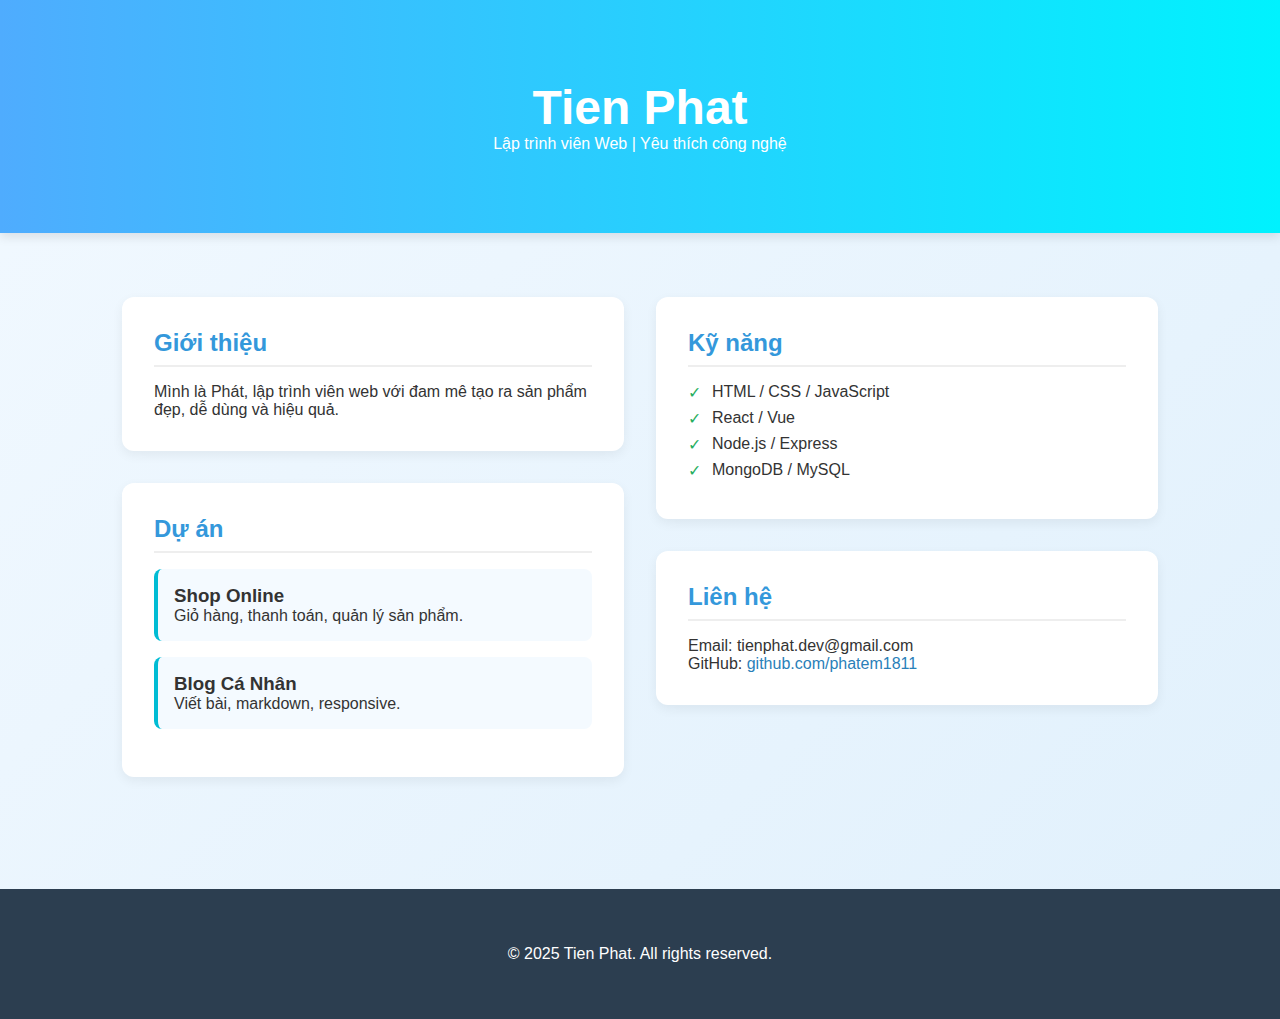
<file: index.html>
<!DOCTYPE html>
<html lang="vi">
<head>
  <meta charset="UTF-8" />
  <meta name="viewport" content="width=device-width, initial-scale=1.0" />
  <title>Portfolio | Tien Phat</title>
  <link rel="stylesheet" href="style.css" />
</head>
<body>
  <header>
    <div class="container">
      <h1>Tien Phat</h1>
      <p>Lập trình viên Web | Yêu thích công nghệ</p>
    </div>
  </header>

  <main class="grid-layout container">
    <!-- Cột trái -->
    <div class="left-column">
      <section class="about">
        <h2>Giới thiệu</h2>
        <p>Mình là Phát, lập trình viên web với đam mê tạo ra sản phẩm đẹp, dễ dùng và hiệu quả.</p>
      </section>

      <section class="projects">
        <h2>Dự án</h2>
        <div class="project">
          <h3>Shop Online</h3>
          <p>Giỏ hàng, thanh toán, quản lý sản phẩm.</p>
        </div>
        <div class="project">
          <h3>Blog Cá Nhân</h3>
          <p>Viết bài, markdown, responsive.</p>
        </div>
      </section>
    </div>

    <!-- Cột phải -->
    <div class="right-column">
      <section class="skills">
        <h2>Kỹ năng</h2>
        <ul>
          <li>HTML / CSS / JavaScript</li>
          <li>React / Vue</li>
          <li>Node.js / Express</li>
          <li>MongoDB / MySQL</li>
        </ul>
      </section>

      <section class="contact">
        <h2>Liên hệ</h2>
        <p>Email: tienphat.dev@gmail.com</p>
        <p>GitHub: <a href="https://github.com/phatem1811" target="_blank">github.com/phatem1811</a></p>
      </section>
    </div>
  </main>

  <footer>
    <div class="container">
      <p>&copy; 2025 Tien Phat. All rights reserved.</p>
    </div>
  </footer>
</body>
</html>
</file>
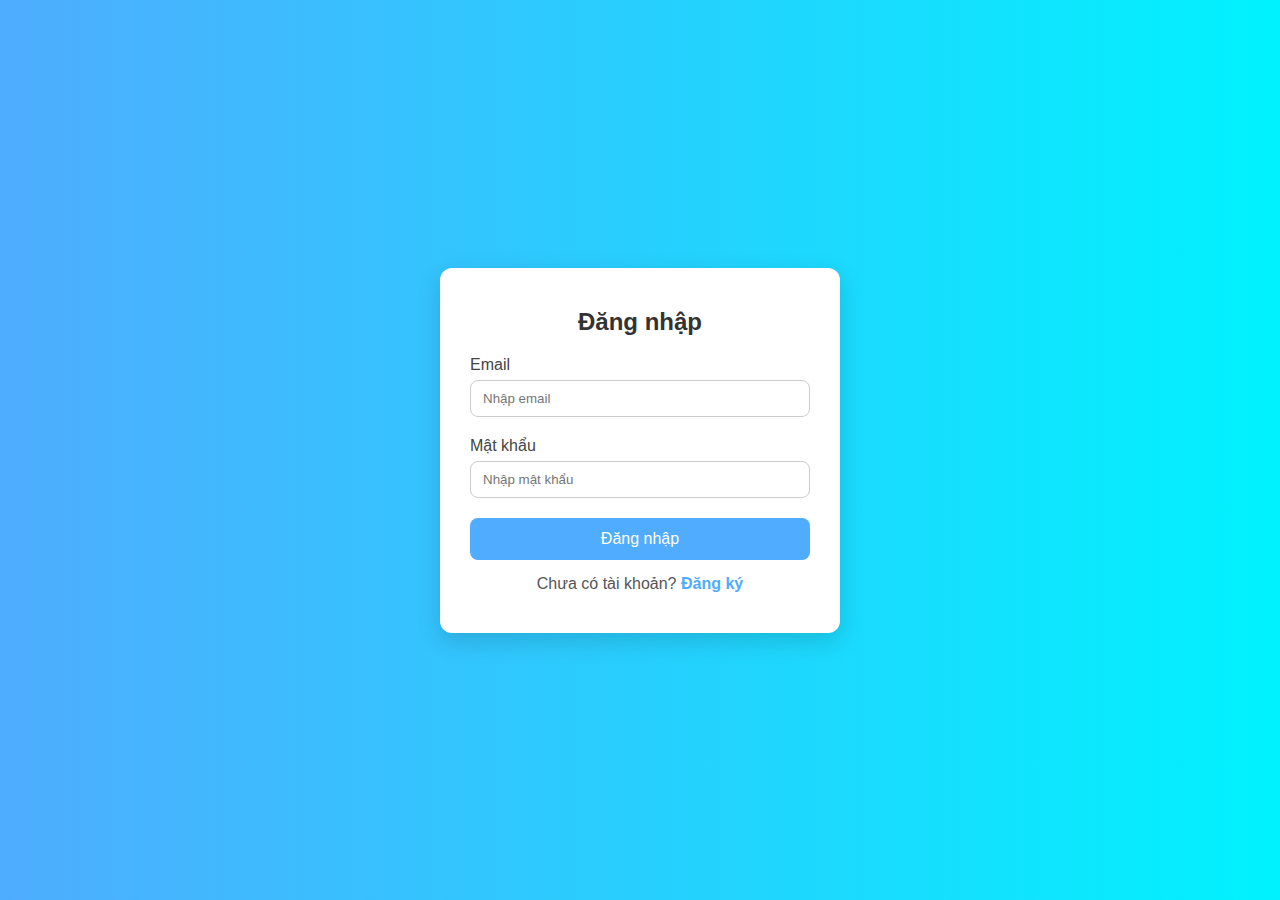
<file: login.html>
<!DOCTYPE html>
<html lang="vi">
<head>
  <meta charset="UTF-8">
  <meta name="viewport" content="width=device-width, initial-scale=1">
  <title>Đăng nhập</title>
  <link rel="stylesheet" href="login.css">
</head>
<body>
  <div class="login-container">
    <form class="login-form">
      <h2>Đăng nhập</h2>
      <div class="input-group">
        <label for="email">Email</label>
        <input type="email" id="email" placeholder="Nhập email" required>
      </div>
      <div class="input-group">
        <label for="password">Mật khẩu</label>
        <input type="password" id="password" placeholder="Nhập mật khẩu" required>
      </div>
      <button type="submit" class="login-btn">Đăng nhập</button>
      <p class="signup-link">Chưa có tài khoản? <a href="#">Đăng ký</a></p>
    </form>
  </div>
</body>
</html>
</file>
<file: style.css>
* {
  margin: 0;
  padding: 0;
  box-sizing: border-box;
}

body {
  font-family: "Segoe UI", sans-serif;
  background: linear-gradient(135deg, #f2f9ff, #e0f0fc);
  color: #333;
}

.container {
  max-width: 1100px;
  margin: auto;
  padding: 2rem;
}

header {
  background: linear-gradient(to right, #4facfe, #00f2fe);
  color: #fff;
  padding: 3rem 0;
  text-align: center;
  box-shadow: 0 4px 10px rgba(0, 0, 0, 0.1);
}

header h1 {
  font-size: 3rem;
}

main.grid-layout {
  display: grid;
  grid-template-columns: 1fr 1fr;
  gap: 2rem;
  margin-top: 2rem;
}

section {
  background: #fff;
  border-radius: 12px;
  padding: 2rem;
  box-shadow: 0 4px 12px rgba(0, 0, 0, 0.06);
  margin-bottom: 2rem;
}

section h2 {
  margin-bottom: 1rem;
  color: #3498db;
  border-bottom: 2px solid #eee;
  padding-bottom: 0.5rem;
}

.skills ul {
  list-style: none;
  padding-left: 0;
}

.skills li {
  margin-bottom: 0.5rem;
  position: relative;
  padding-left: 1.5rem;
}

.skills li::before {
  content: "✓";
  position: absolute;
  left: 0;
  color: #27ae60;
}

.project {
  background: #f4faff;
  padding: 1rem;
  border-radius: 8px;
  border-left: 4px solid #00bcd4;
  margin-bottom: 1rem;
}

.contact a {
  color: #2980b9;
  text-decoration: none;
}

.contact a:hover {
  text-decoration: underline;
}

footer {
  text-align: center;
  background: #2c3e50;
  color: #fff;
  padding: 1.5rem 0;
  margin-top: 3rem;
}

/* Responsive */
@media (max-width: 768px) {
  main.grid-layout {
    grid-template-columns: 1fr;
  }
}
</file>
<file: login.css>
/* Reset */
* {
  box-sizing: border-box;
  margin: 0;
  padding: 0;
}

body {
  font-family: 'Segoe UI', sans-serif;
  background: linear-gradient(to right, #4facfe, #00f2fe);
  height: 100vh;
  display: flex;
  align-items: center;
  justify-content: center;
}

.login-container {
  background: #fff;
  padding: 40px 30px;
  border-radius: 12px;
  box-shadow: 0 8px 25px rgba(0, 0, 0, 0.15);
  width: 100%;
  max-width: 400px;
}

.login-form h2 {
  margin-bottom: 20px;
  color: #333;
  text-align: center;
}

.input-group {
  margin-bottom: 20px;
}

.input-group label {
  display: block;
  font-weight: 500;
  margin-bottom: 6px;
  color: #444;
}

.input-group input {
  width: 100%;
  padding: 10px 12px;
  border: 1px solid #ccc;
  border-radius: 8px;
  transition: 0.3s;
}

.input-group input:focus {
  border-color: #4facfe;
  outline: none;
  box-shadow: 0 0 4px rgba(79, 172, 254, 0.6);
}

.login-btn {
  width: 100%;
  padding: 12px;
  background: #4facfe;
  color: white;
  font-size: 16px;
  border: none;
  border-radius: 8px;
  cursor: pointer;
  transition: 0.3s;
}

.login-btn:hover {
  background: #00c6ff;
}

.signup-link {
  text-align: center;
  margin-top: 15px;
  color: #555;
}

.signup-link a {
  color: #4facfe;
  text-decoration: none;
  font-weight: 600;
}
</file>
